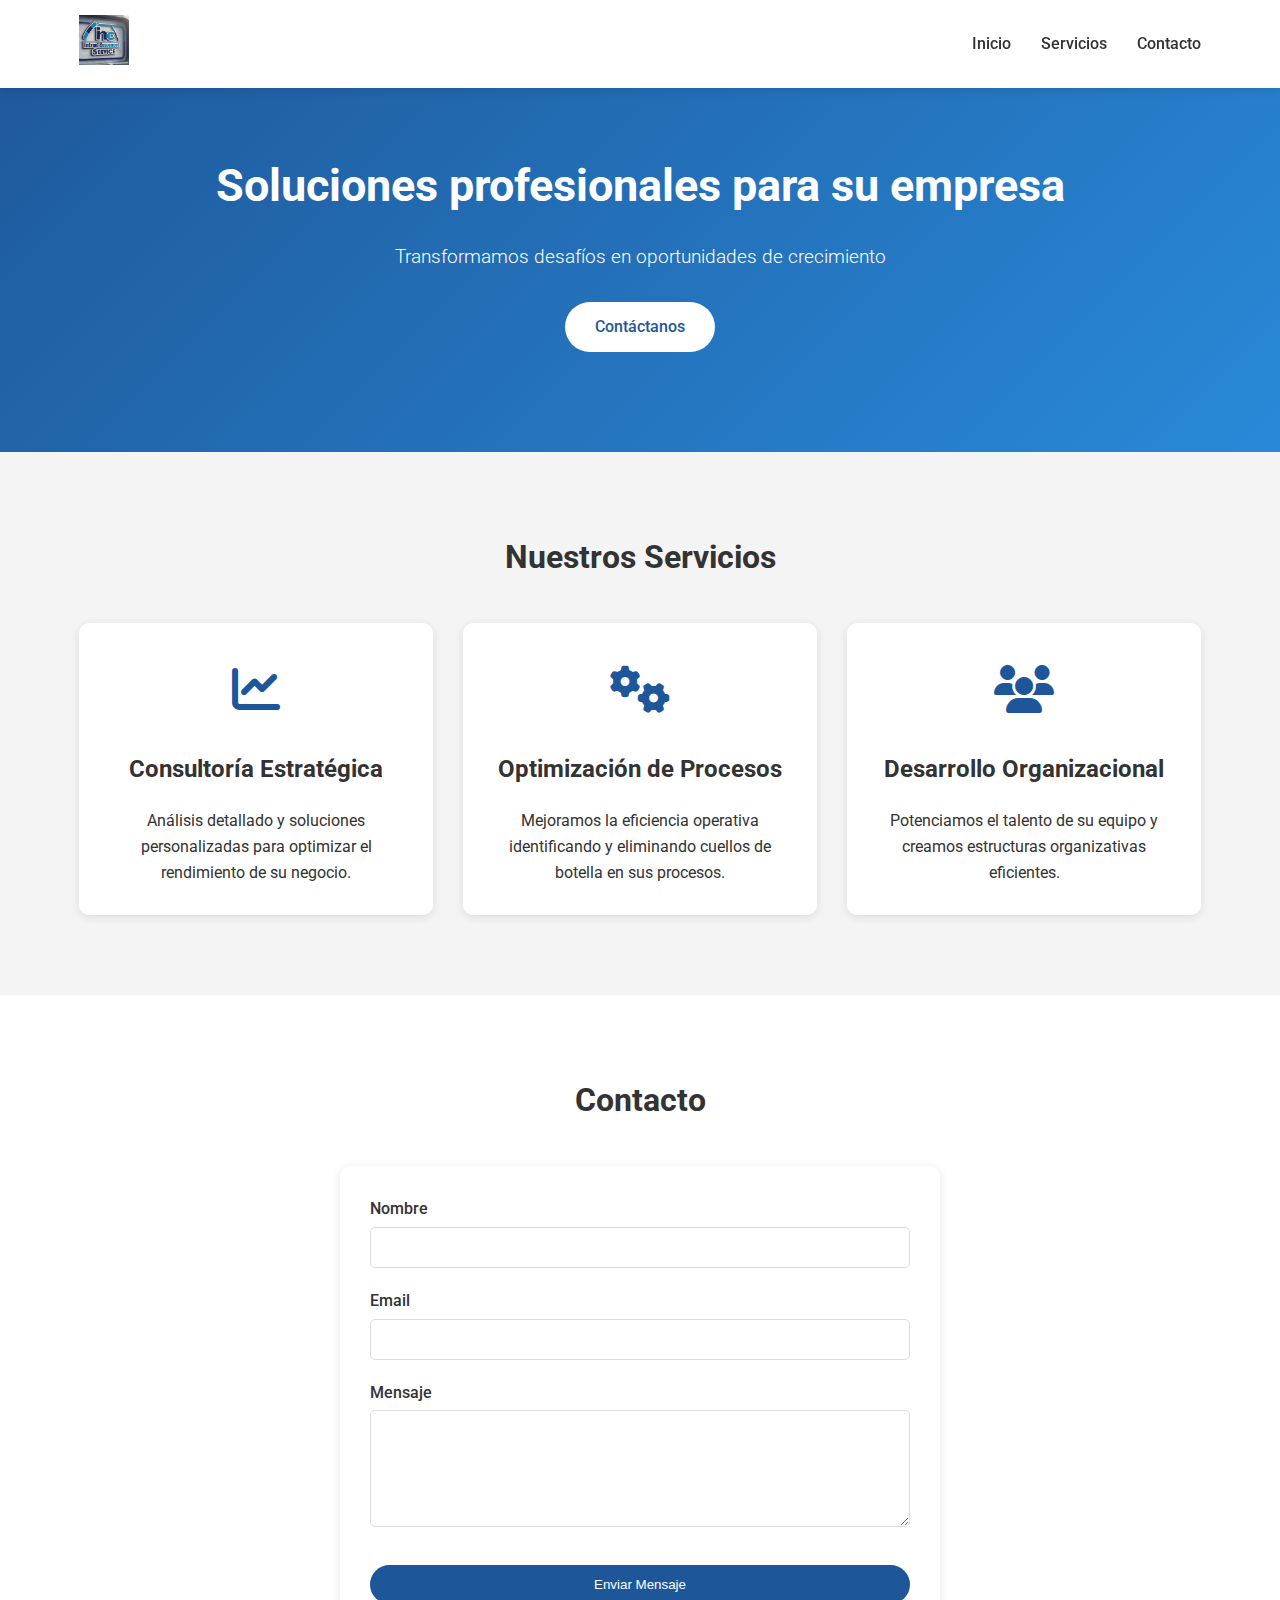
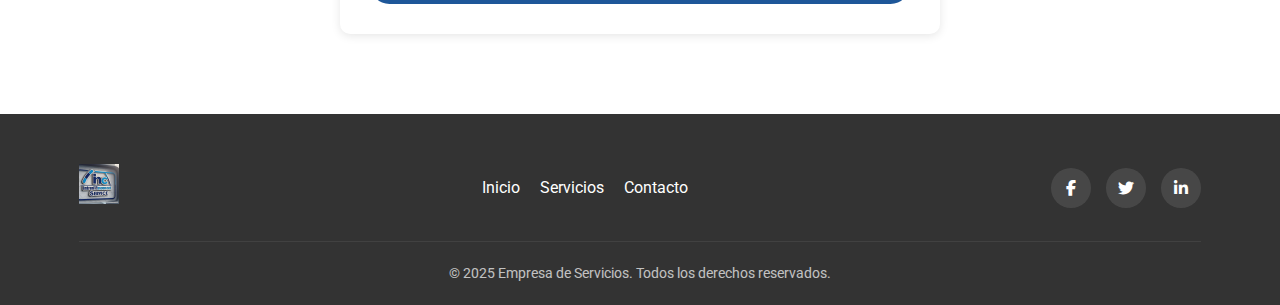
<file: index.html>
<!DOCTYPE html>
<html lang="es">
<head>
    <meta charset="UTF-8">
    <meta name="viewport" content="width=device-width, initial-scale=1.0">
    <meta name="description" content="Empresa de servicios profesionales - Soluciones a medida para su negocio">
    <meta name="keywords" content="servicios, empresa, profesional, soluciones, negocio">
    <title>Empresa de Servicios | Soluciones Profesionales</title>
    <link rel="stylesheet" href="css/styles.css">
    <link rel="stylesheet" href="https://cdnjs.cloudflare.com/ajax/libs/font-awesome/6.4.0/css/all.min.css">
    <link rel="preconnect" href="https://fonts.googleapis.com">
    <link rel="preconnect" href="https://fonts.gstatic.com" crossorigin>
    <link href="https://fonts.googleapis.com/css2?family=Roboto:wght@300;400;500;700&display=swap" rel="stylesheet">
</head>
<body>
    <header id="inicio">
        <div class="container">
            <div class="logo">
                <img src="assets/img/logo.jfif" alt="Logo Empresa de Servicios">
            </div>
            <nav>
                <div class="menu-toggle">
                    <i class="fas fa-bars"></i>
                </div>
                <ul class="menu">
                    <li><a href="#inicio" class="menu-link">Inicio</a></li>
                    <li><a href="#servicios" class="menu-link">Servicios</a></li>
                    <li><a href="#contacto" class="menu-link">Contacto</a></li>
                </ul>
            </nav>
        </div>
    </header>

    <section class="hero">
        <div class="container">
            <h1>Soluciones profesionales para su empresa</h1>
            <p class="slogan">Transformamos desafíos en oportunidades de crecimiento</p>
            <a href="#contacto" class="btn btn-primary">Contáctanos</a>
        </div>
    </section>

    <section id="servicios" class="services">
        <div class="container">
            <h2>Nuestros Servicios</h2>
            <div class="services-grid">
                <div class="service-card">
                    <div class="icon">
                        <i class="fas fa-chart-line"></i>
                    </div>
                    <h3>Consultoría Estratégica</h3>
                    <p>Análisis detallado y soluciones personalizadas para optimizar el rendimiento de su negocio.</p>
                </div>
                <div class="service-card">
                    <div class="icon">
                        <i class="fas fa-cogs"></i>
                    </div>
                    <h3>Optimización de Procesos</h3>
                    <p>Mejoramos la eficiencia operativa identificando y eliminando cuellos de botella en sus procesos.</p>
                </div>
                <div class="service-card">
                    <div class="icon">
                        <i class="fas fa-users"></i>
                    </div>
                    <h3>Desarrollo Organizacional</h3>
                    <p>Potenciamos el talento de su equipo y creamos estructuras organizativas eficientes.</p>
                </div>
            </div>
        </div>
    </section>

    <section id="contacto" class="contact">
        <div class="container">
            <h2>Contacto</h2>
            <div class="contact-container">
                <form id="contact-form" action="php/send-email.php" method="POST">
                    <div class="form-group">
                        <label for="name">Nombre</label>
                        <input type="text" id="name" name="name" required>
                    </div>
                    <div class="form-group">
                        <label for="email">Email</label>
                        <input type="email" id="email" name="email" required>
                    </div>
                    <div class="form-group">
                        <label for="message">Mensaje</label>
                        <textarea id="message" name="message" rows="5" required></textarea>
                    </div>
                    <button type="submit" class="btn btn-primary">Enviar Mensaje</button>
                </form>
            </div>
        </div>
    </section>

    <footer>
        <div class="container">
            <div class="footer-content">
                <div class="footer-logo">
                    <img src="assets/img/logo.jfif" alt="Logo Empresa de Servicios">
                </div>
                <div class="footer-links">
                    <a href="#inicio">Inicio</a>
                    <a href="#servicios">Servicios</a>
                    <a href="#contacto">Contacto</a>
                </div>
                <div class="social-links">
                    <a href="#"><i class="fab fa-facebook-f"></i></a>
                    <a href="#"><i class="fab fa-twitter"></i></a>
                    <a href="#"><i class="fab fa-linkedin-in"></i></a>
                </div>
            </div>
            <div class="copyright">
                <p>&copy; 2025 Empresa de Servicios. Todos los derechos reservados.</p>
            </div>
        </div>
    </footer>

    <script src="js/scripts.js"></script>
</body>
</html>
</file>
<file: css/styles.css>
/* Base styles and reset */
:root {
  --primary-color: #1e5799;
  --secondary-color: #2989d8;
  --accent-color: #207cca;
  --light-gray: #f4f4f4;
  --dark-gray: #333;
  --white: #fff;
  --shadow: 0 2px 10px rgba(0, 0, 0, 0.1);
  --transition: all 0.3s ease;
}

* {
  margin: 0;
  padding: 0;
  box-sizing: border-box;
}

body {
  font-family: "Roboto", sans-serif;
  line-height: 1.6;
  color: var(--dark-gray);
  background-color: var(--white);
}

.container {
  width: 90%;
  max-width: 1200px;
  margin: 0 auto;
  padding: 0 15px;
}

a {
  text-decoration: none;
  color: inherit;
}

ul {
  list-style: none;
}

img {
  max-width: 100%;
  height: auto;
}

h1,
h2,
h3 {
  margin-bottom: 20px;
  font-weight: 700;
}

h1 {
  font-size: 2.5rem;
}

h2 {
  font-size: 2rem;
  text-align: center;
  margin-bottom: 40px;
}

h3 {
  font-size: 1.5rem;
}

section {
  padding: 80px 0;
}

/* Header styles */
header {
  background-color: var(--white);
  box-shadow: var(--shadow);
  position: fixed;
  width: 100%;
  top: 0;
  left: 0;
  z-index: 1000;
}

header .container {
  display: flex;
  justify-content: space-between;
  align-items: center;
  padding: 15px;
}

.logo img {
  height: 50px;
}

nav {
  display: flex;
  align-items: center;
}

.menu {
  display: flex;
}

.menu li {
  margin-left: 30px;
}

.menu-link {
  font-weight: 500;
  transition: var(--transition);
  position: relative;
}

.menu-link:hover {
  color: var(--primary-color);
}

.menu-link::after {
  content: "";
  position: absolute;
  width: 0;
  height: 2px;
  bottom: -5px;
  left: 0;
  background-color: var(--primary-color);
  transition: var(--transition);
}

.menu-link:hover::after {
  width: 100%;
}

.menu-toggle {
  display: none;
  font-size: 1.5rem;
  cursor: pointer;
}

/* Hero section */
.hero {
  background: linear-gradient(135deg, var(--primary-color) 0%, var(--secondary-color) 100%);
  color: var(--white);
  text-align: center;
  padding: 150px 0 100px;
}

.hero h1 {
  margin-bottom: 20px;
  font-size: 2.8rem;
}

.slogan {
  font-size: 1.2rem;
  margin-bottom: 30px;
  font-weight: 300;
}

.btn {
  display: inline-block;
  padding: 12px 30px;
  border-radius: 30px;
  font-weight: 500;
  text-align: center;
  cursor: pointer;
  transition: var(--transition);
  border: none;
}

.btn-primary {
  background-color: var(--white);
  color: var(--primary-color);
}

.btn-primary:hover {
  background-color: rgba(255, 255, 255, 0.9);
  transform: translateY(-3px);
  box-shadow: 0 10px 20px rgba(0, 0, 0, 0.1);
}

/* Services section */
.services {
  background-color: var(--light-gray);
}

.services-grid {
  display: grid;
  grid-template-columns: repeat(auto-fit, minmax(300px, 1fr));
  gap: 30px;
}

.service-card {
  background-color: var(--white);
  border-radius: 10px;
  padding: 30px;
  text-align: center;
  box-shadow: var(--shadow);
  transition: var(--transition);
}

.service-card:hover {
  transform: translateY(-10px);
  box-shadow: 0 15px 30px rgba(0, 0, 0, 0.1);
}

.icon {
  font-size: 3rem;
  color: var(--primary-color);
  margin-bottom: 20px;
}

/* Contact section */
.contact {
  background-color: var(--white);
}

.contact-container {
  max-width: 600px;
  margin: 0 auto;
}

form {
  background-color: var(--white);
  padding: 30px;
  border-radius: 10px;
  box-shadow: var(--shadow);
}

.form-group {
  margin-bottom: 20px;
}

label {
  display: block;
  margin-bottom: 5px;
  font-weight: 500;
}

input,
textarea {
  width: 100%;
  padding: 10px;
  border: 1px solid #ddd;
  border-radius: 5px;
  font-family: inherit;
  font-size: 1rem;
}

input:focus,
textarea:focus {
  outline: none;
  border-color: var(--primary-color);
}

form .btn {
  width: 100%;
  margin-top: 10px;
  background-color: var(--primary-color);
  color: var(--white);
}

form .btn:hover {
  background-color: var(--secondary-color);
}

/* Footer */
footer {
  background-color: var(--dark-gray);
  color: var(--white);
  padding: 50px 0 20px;
}

.footer-content {
  display: flex;
  justify-content: space-between;
  align-items: center;
  flex-wrap: wrap;
  margin-bottom: 30px;
}

.footer-logo img {
  height: 40px;
}

.footer-links {
  display: flex;
  gap: 20px;
}

.footer-links a {
  transition: var(--transition);
}

.footer-links a:hover {
  color: var(--secondary-color);
}

.social-links {
  display: flex;
  gap: 15px;
}

.social-links a {
  display: flex;
  align-items: center;
  justify-content: center;
  width: 40px;
  height: 40px;
  border-radius: 50%;
  background-color: rgba(255, 255, 255, 0.1);
  transition: var(--transition);
}

.social-links a:hover {
  background-color: var(--primary-color);
  transform: translateY(-3px);
}

.copyright {
  text-align: center;
  padding-top: 20px;
  border-top: 1px solid rgba(255, 255, 255, 0.1);
  font-size: 0.9rem;
  opacity: 0.7;
}

/* Responsive styles */
@media (max-width: 768px) {
  h1 {
    font-size: 2rem;
  }

  h2 {
    font-size: 1.8rem;
  }

  .menu-toggle {
    display: block;
  }

  .menu {
    position: absolute;
    top: 80px;
    left: 0;
    width: 100%;
    background-color: var(--white);
    flex-direction: column;
    align-items: center;
    padding: 20px 0;
    box-shadow: 0 10px 10px rgba(0, 0, 0, 0.1);
    transform: translateY(-150%);
    transition: var(--transition);
    opacity: 0;
  }

  .menu.active {
    transform: translateY(0);
    opacity: 1;
  }

  .menu li {
    margin: 15px 0;
  }

  .footer-content {
    flex-direction: column;
    gap: 20px;
    text-align: center;
  }

  .footer-links,
  .social-links {
    justify-content: center;
  }
}
</file>
